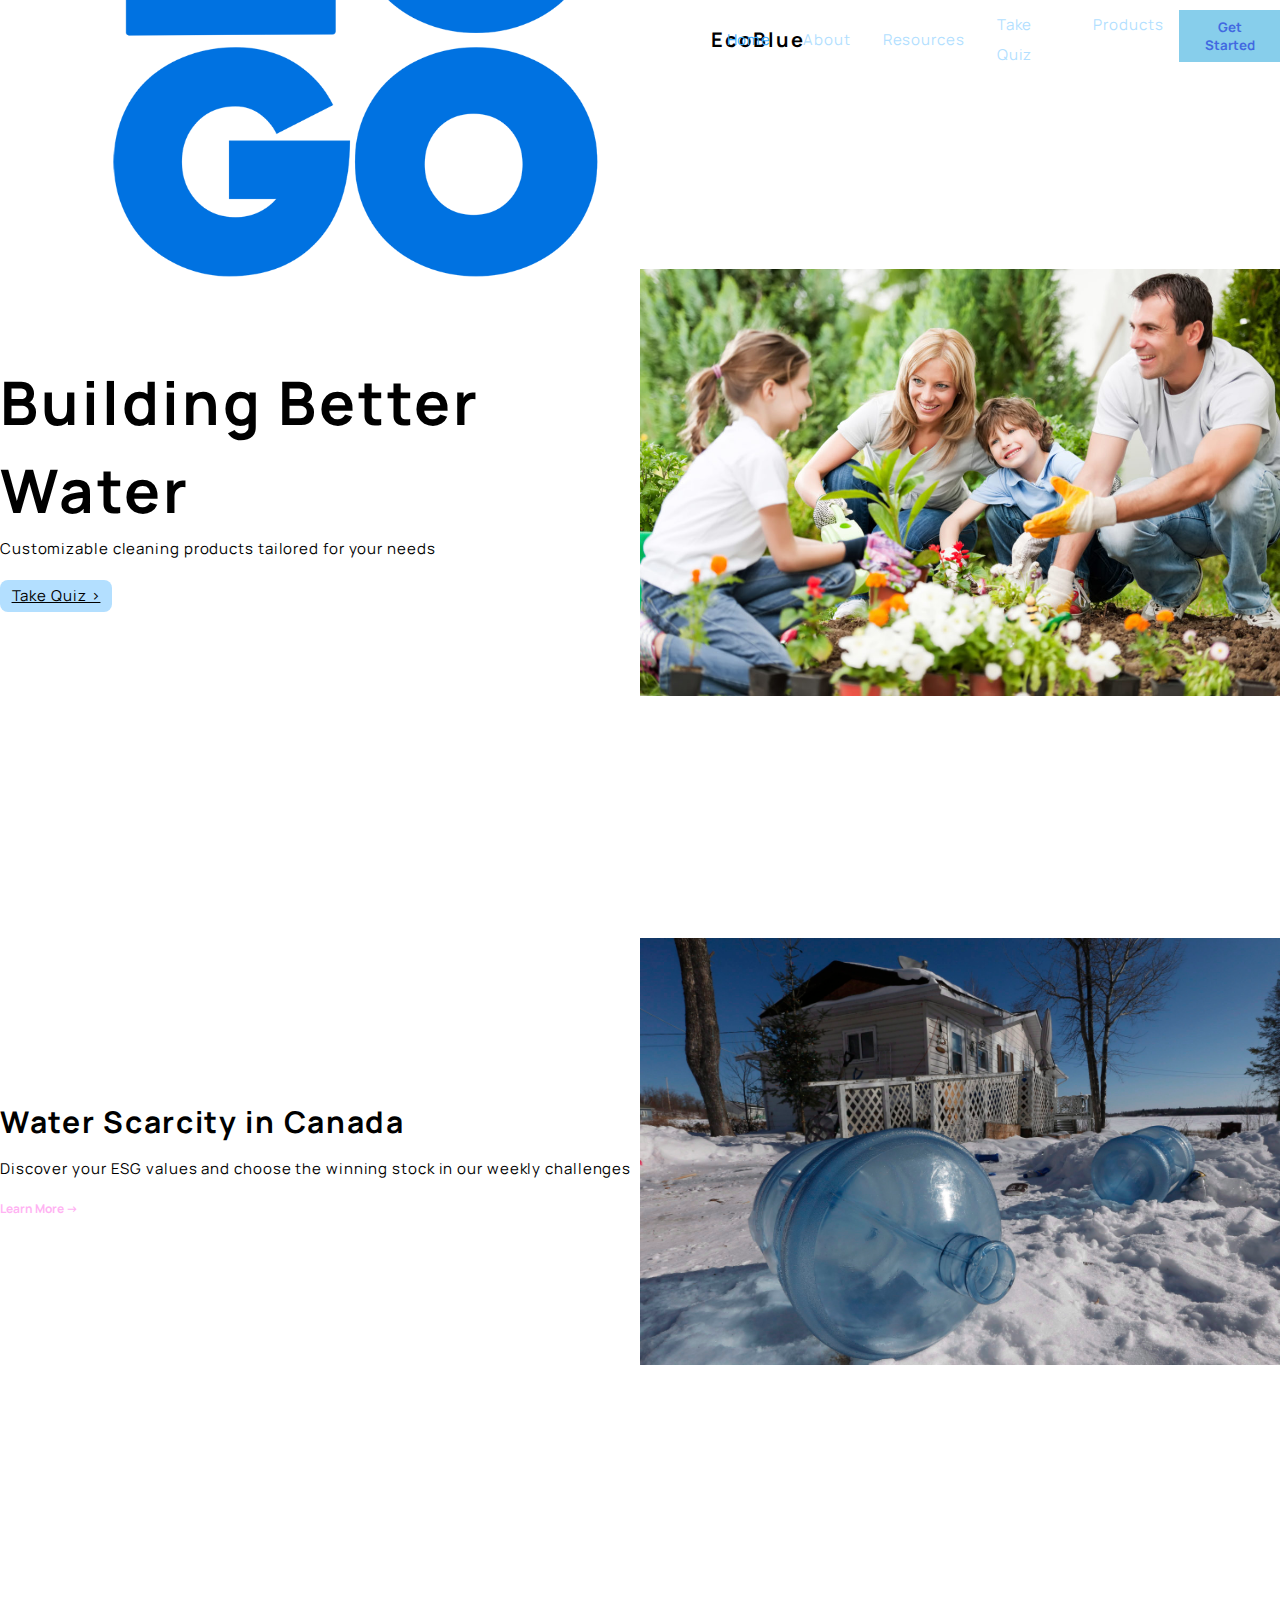
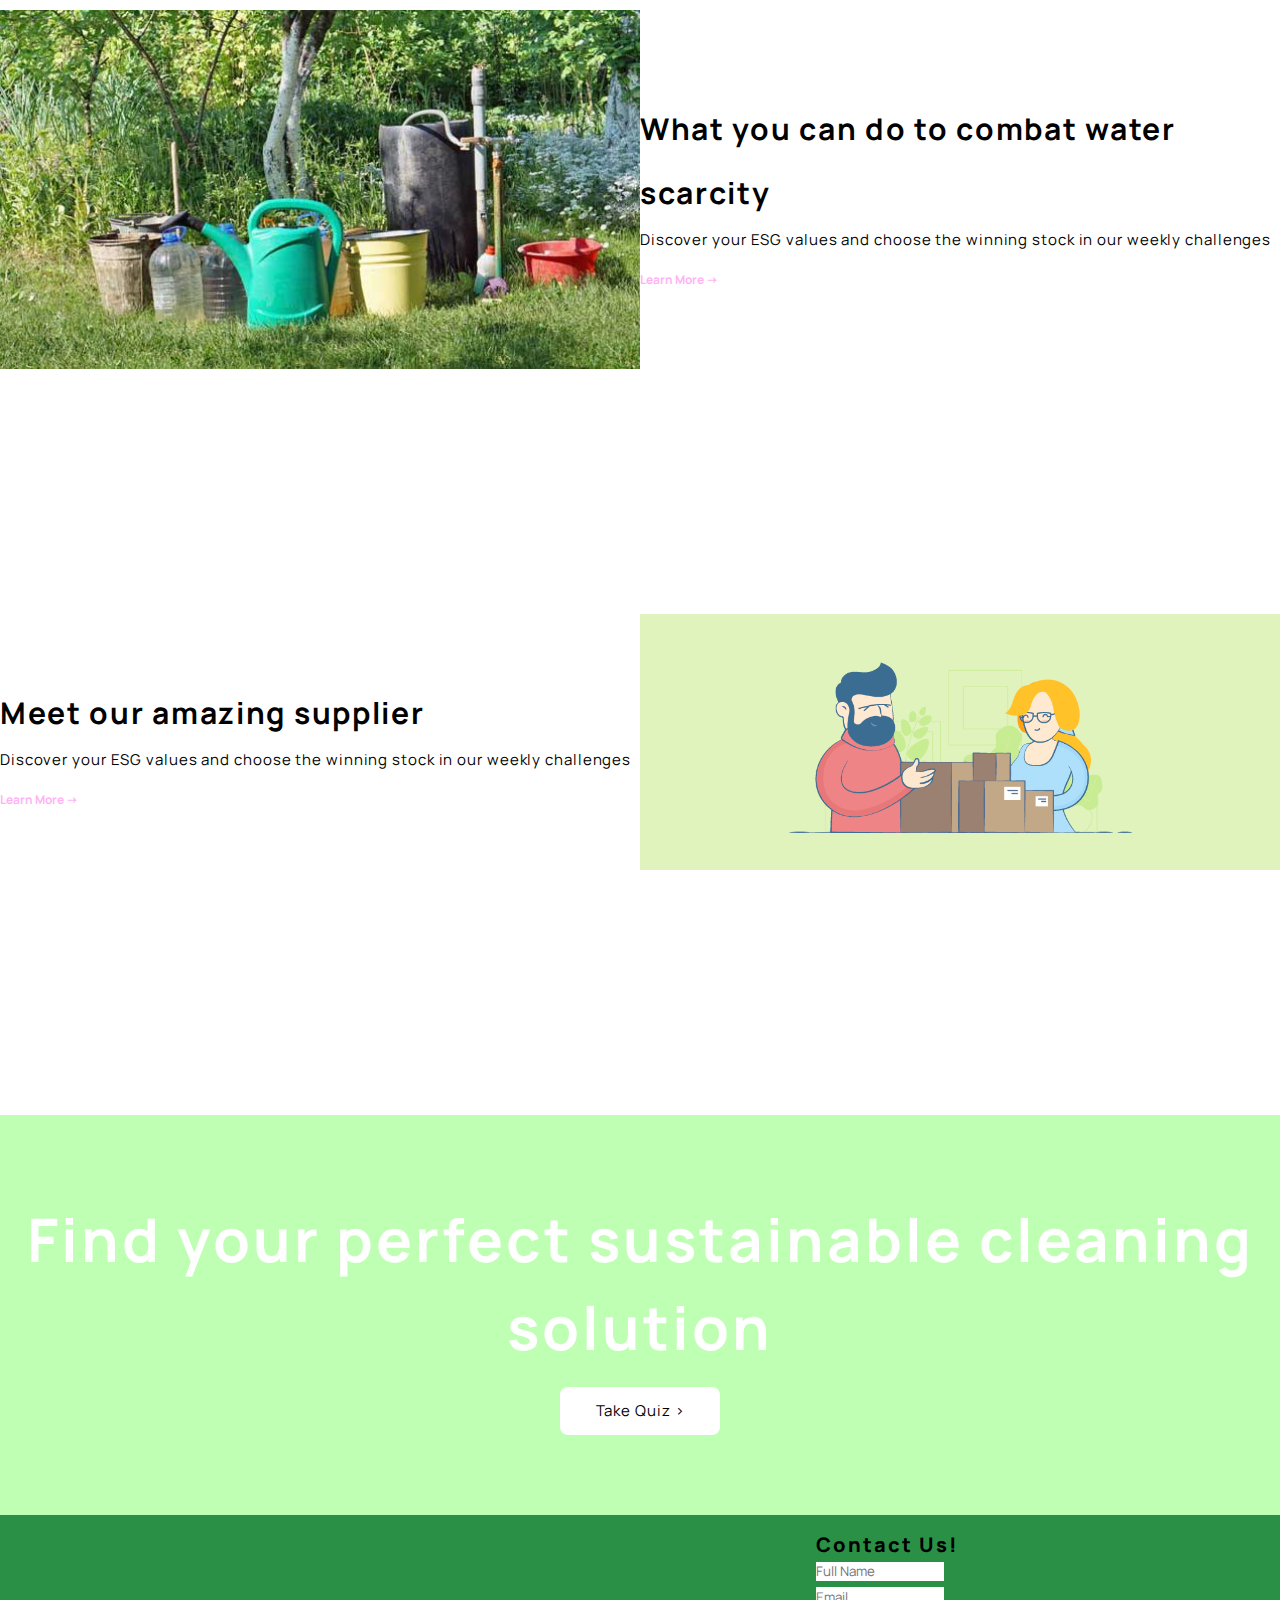
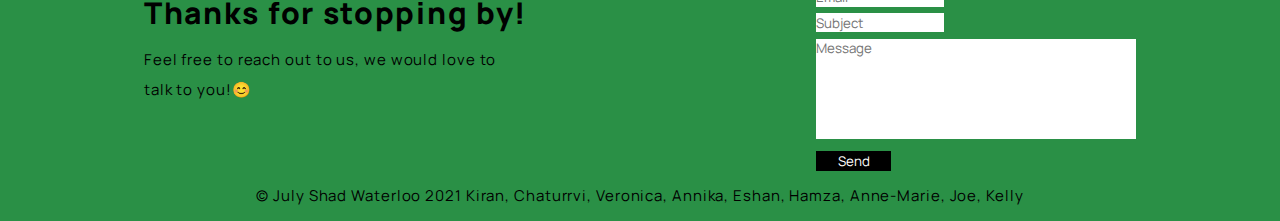
<file: index.html>
<!DOCTYPE html>
<html lang="en">
<head>
    <meta charset="UTF-8">
    <meta http-equiv="X-UA-Compatible" content="IE=edge">
    <meta name="viewport" content="width=device-width, initial-scale=1.0">
    <link rel="preconnect" href="https://fonts.gstatic.com">
    <link href="https://fonts.googleapis.com/css2?family=Manrope&display=swap" rel="stylesheet">
    <link rel="stylesheet" href="style.css">
    <title>EcoBlue</title>
</head>
<body>

    <!-- Navigation Bar -->
    <div id="navbar">
        <div class="name">
            <img src="./res/logo.png" height="100%" style="float: left;" /> 
            <div id="h3">EcoBlue</div>
        </div>
        <ul id="body" class="navLink">
            <div>
                <li><a href="./index.html" class="home" id="active">Home</a></li>
                <li><a href="about.html" class="about">About</a></li>
                <li><a href="resources.html"  class="Resources">Resources</a></li>
            </div>
            <div>
                <li><a href="./quiz.html" id="takeQuiz" class="chat">Take Quiz</a></li>
                <li><a href="./producst.html" class="profile">Products</a></li>
                <a href="#" id="login"><button>Get Started</button></a> 
            </div>
        </ul>    
        </div>
    </nav>
    
    <section class="landing">
        <div class="infoText">
            <div id="h1">Building Better Water</div>
            <div id="body">Customizable cleaning products tailored for your needs</div>
            <div><button id="body" class="takeQuiz"> <a href="./quiz.html">Take Quiz ></a></button></div>
        </div>
        <div class="titleImage">
            <img src="images/family-gardening-e1460942663302.jpg" alt="">
        </div>
    </section>

    <!--Water Scarcity in Canada-->
    <section class="content-section">
        <div class="infoText">
            <div id="h2">Water Scarcity in Canada</div>
            <div id="body">Discover your ESG values and choose the winning stock in our weekly challenges </div>
            <div class="learnMore">Learn More →</div>
        </div>
        <div class="factsImg">
            <img src="images/water scacriy.jpg" alt="">
        </div>
    </section>

    <!--What you can do to combat water scarcity-->
    <section class="content-section">
        <div class="factsImg">
            <img src="images/grey water.jpg" alt="">
        </div>
        <div class="infoText">
            <div id="h2">What you can do to combat water scarcity</div>
            <div id="body">Discover your ESG values and choose the winning stock in our weekly challenges </div>
            <div class="learnMore">Learn More →</div>
        </div>
        
    </section>


    <!--Meet our amazing supplier-->
    <section class="content-section">
        <div class="infoText">
            <div id="h2">Meet our amazing supplier</div>
            <div id="body">Discover your ESG values and choose the winning stock in our weekly challenges </div>
            <div class="learnMore">Learn More →</div>
        </div>
        <div class="factsImg">
            <img src="images/suppliers.png.crdownload" alt="">
        </div>
    </section>

    <section class="findCleaner">
        <div id="h1">Find your perfect sustainable cleaning solution</div>
        <div><button id="body" class="takeQuiz" href="quiz.html">Take Quiz ></button></div>
    </section>

    <!--Footer Section-->
    <section id="footer">
        <footer>
            <div id="footer-title">
                <div id="h2">Thanks for stopping by!</div>
                <div id="body">Feel free to reach out to us, we would love to talk to you!😊</div>
            </div>
            <div id="form">
                <div id="h3">Contact Us!</div>
                <form action="https://formsubmit.co/kelly.g.guan@gmail.com" method="POST">
                    <input type="text" name="name" placeholder="Full Name" required>
                    <input type="email" name="email" placeholder="Email" required>
                    <input type="text" name="subject" placeholder="Subject" required>
                    <textarea name="message" placeholder="Message" required></textarea>
                    <button type="submit" name="submit" id="submit">Send</button>
                    <input type="hidden" name="_next" value="https://www.kellyguan.tech/">
                    <input type="hidden" name="_captcha" value="false">
                </form>
            </div>
            
        </footer>
        <div id="footer-bottom">
            <div id="body">© July Shad Waterloo 2021 Kiran, Chaturrvi, Veronica, Annika, Eshan, Hamza, Anne-Marie, Joe, Kelly</div>
        </div>
    </section>


    
</body>
</html>
</file>
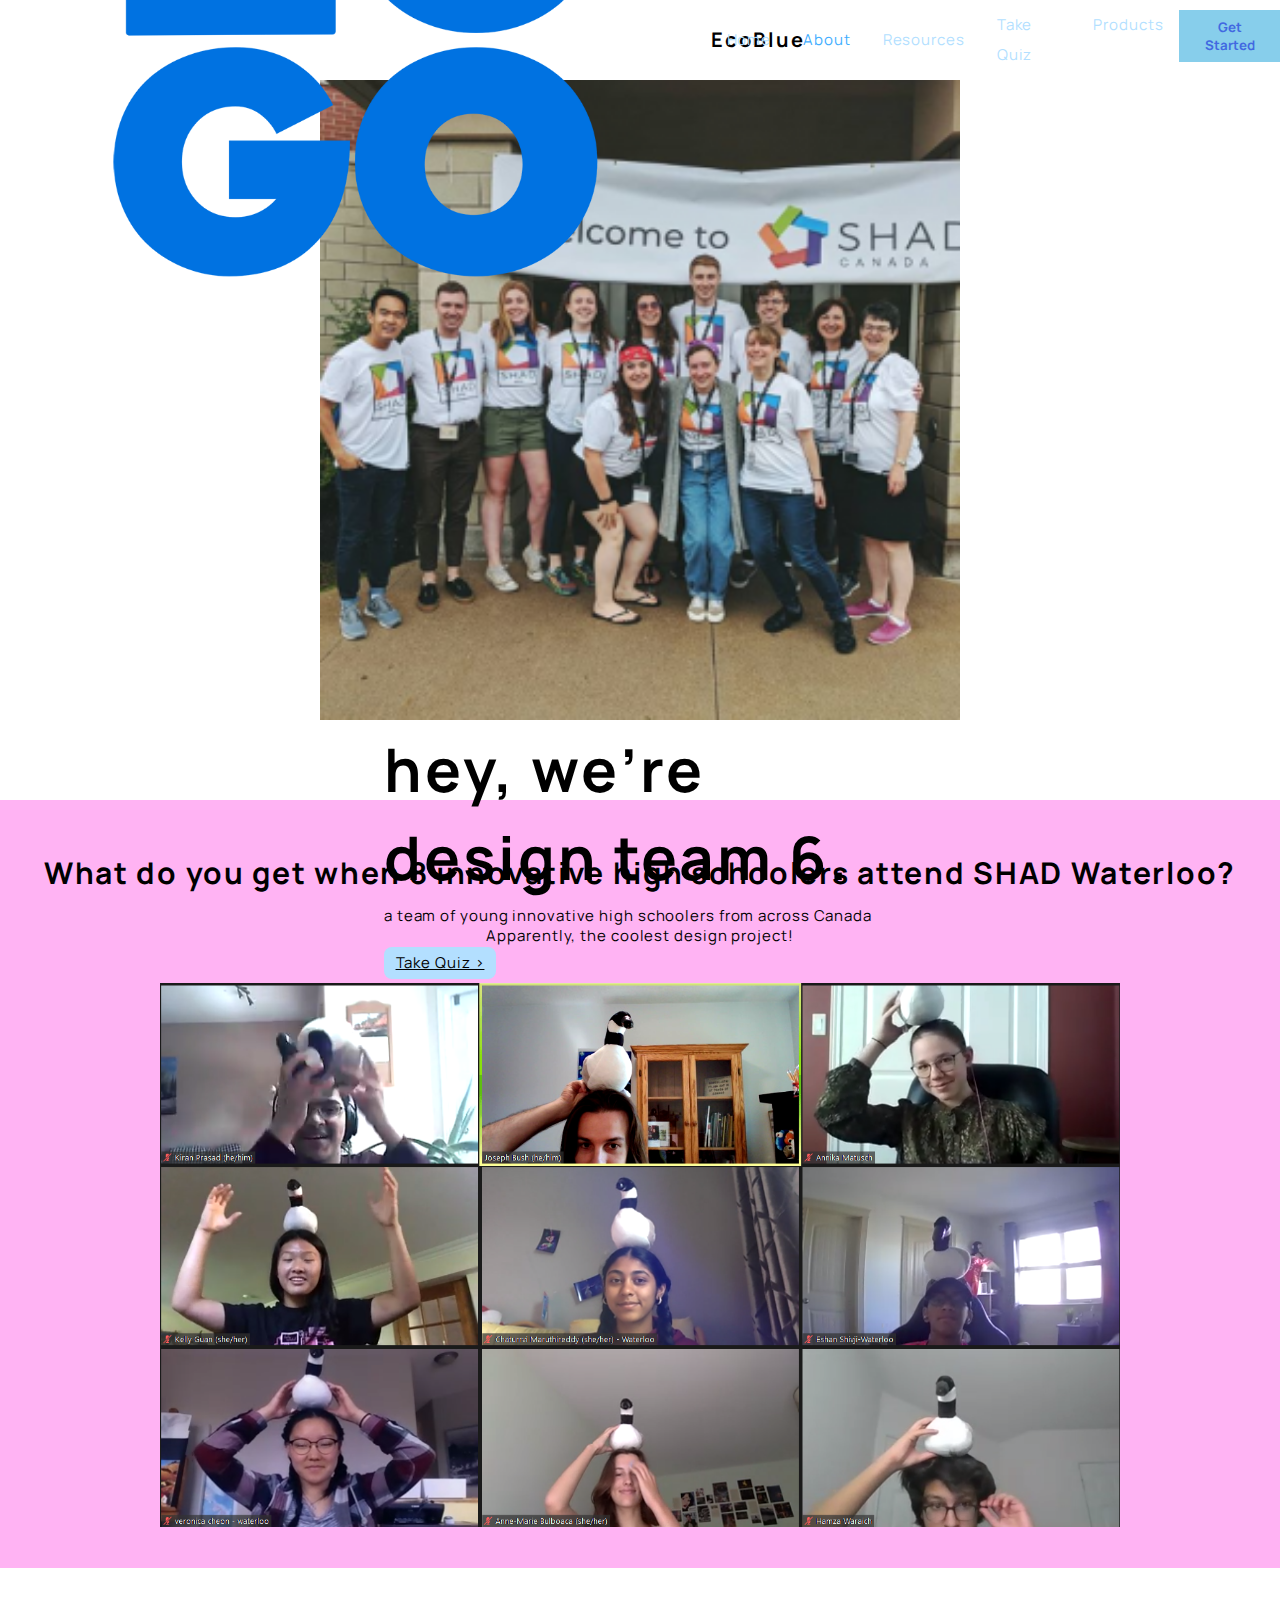
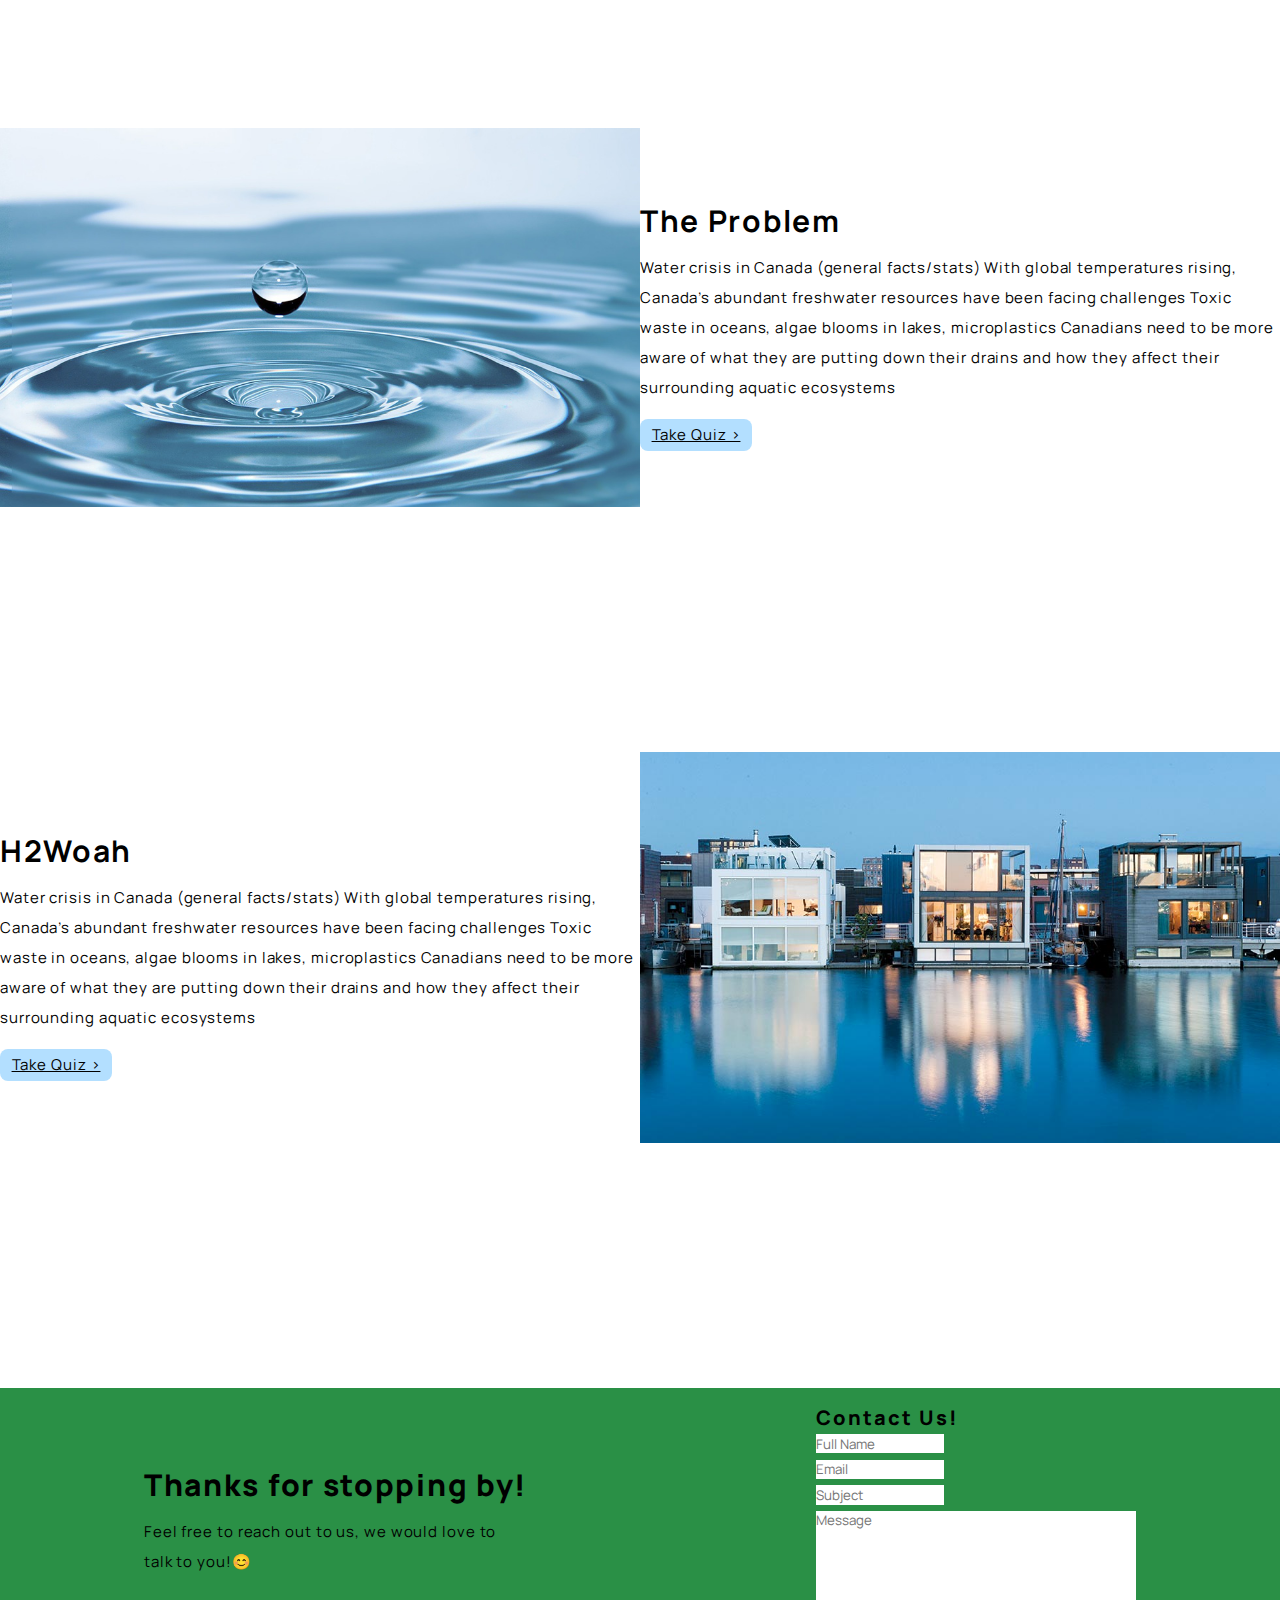
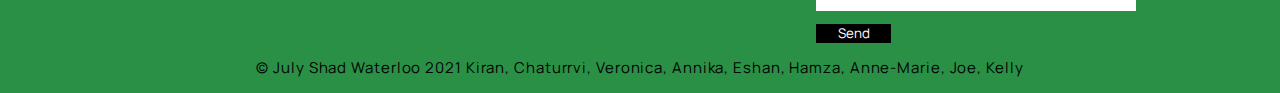
<file: about.html>
<!DOCTYPE html>
<html lang="en">
<head>
    <meta charset="UTF-8">
    <meta http-equiv="X-UA-Compatible" content="IE=edge">
    <meta name="viewport" content="width=device-width, initial-scale=1.0">
    <link rel="preconnect" href="https://fonts.gstatic.com">
    <link href="https://fonts.googleapis.com/css2?family=Manrope&display=swap" rel="stylesheet">
    <link rel="stylesheet" href="style.css">
    <title>EcoBlue</title>
</head>
<body>
    <!-- Navigation Bar -->
    <div id="navbar">
        <div class="name">
            <img src="./res/logo.png" height="100%" style="float: left;" /> 
            <div id="h3">EcoBlue</div>
        </div>
        <ul id="body" class="navLink">
            <div>
                <li><a href="./index.html" class="home">Home</a></li>
                <li><a href="about.html" class="about" id="active">About</a></li>
                <li><a href="resources.html"  class="Resources">Resources</a></li>
            </div>
            <div>
                <li><a href="./quiz.html" id="takeQuiz" >Take Quiz</a></li>
                <li><a href="./producst.html" class="profile">Products</a></li>
                <a href="#" id="login"><button>Get Started</button></a> 
            </div>
        </ul>    
        </div>
    </nav>

    <!--design Team 6-->
    <section class="dt6">
        <div class="factsImg">
            <img src="images/shad.png.crdownload" alt="">
        </div>
        <div class="infoText">
            <div id="h1">hey, we’re design team 6.</div>
            <div id="body">a team of young innovative high schoolers from across Canada </div>
            <div><button id="body" class="takeQuiz"> <a href="./quiz.html">Take Quiz ></a></button></div>
        </div>
    </section>

    <!--who?-->
    <section class="whoAreWe"> 
        <div id="h2">What do you get when 8 innovative high schoolers attend SHAD Waterloo?</div>
            <div id="body">Apparently, the coolest design project!</div>
            <img src="images/DT6Photo.png" alt="">

        </div>
    </section>

    <!--the problem-->
    <section class="content-section">
        <div class="factsImg">
            <img src="images/water.jpg" alt="">
        </div>
        <div class="infoText">
            <div id="h2">The Problem</div>
            <div id="body">Water crisis in Canada (general facts/stats)
                With global temperatures rising, Canada’s abundant freshwater resources have been facing challenges
                Toxic waste in oceans, algae blooms in lakes, microplastics
                Canadians need to be more aware of what they are putting down their drains and how they affect their surrounding aquatic ecosystems
            </div>
            <div><button id="body" class="takeQuiz"> <a href="./quiz.html">Take Quiz ></a></button></div>
        </div>
        
    </section>

    <!--Building Better Water-->
    <section class="content-section">
        <div class="infoText">
            <div id="h2">H2Woah</div>
            <div id="body">Water crisis in Canada (general facts/stats)
                With global temperatures rising, Canada’s abundant freshwater resources have been facing challenges
                Toxic waste in oceans, algae blooms in lakes, microplastics
                Canadians need to be more aware of what they are putting down their drains and how they affect their surrounding aquatic ecosystems
            </div>
            <div><button id="body" class="takeQuiz"> <a href="./quiz.html">Take Quiz ></a></button></div>
        </div>
        
        <div class="factsImg">
            <img src="images/1704-Continuing-Education-Floating-Buildings-01.jpg" alt="">
        </div>
    </section>

    <!--Footer Section-->
    <section id="footer">
        <footer>
            <div id="footer-title">
                <div id="h2">Thanks for stopping by!</div>
                <div id="body">Feel free to reach out to us, we would love to talk to you!😊</div>
            </div>
            <div id="form">
                <div id="h3">Contact Us!</div>
                <form action="https://formsubmit.co/kelly.g.guan@gmail.com" method="POST">
                    <input type="text" name="name" placeholder="Full Name" required>
                    <input type="email" name="email" placeholder="Email" required>
                    <input type="text" name="subject" placeholder="Subject" required>
                    <textarea name="message" placeholder="Message" required></textarea>
                    <button type="submit" name="submit" id="submit">Send</button>
                    <input type="hidden" name="_next" value="https://www.kellyguan.tech/">
                    <input type="hidden" name="_captcha" value="false">
                </form>
            </div>
            
        </footer>
        <div id="footer-bottom">
            <div id="body">© July Shad Waterloo 2021 Kiran, Chaturrvi, Veronica, Annika, Eshan, Hamza, Anne-Marie, Joe, Kelly</div>
        </div>
    </section>

</body>
</html>
</file>
<file: style.css>
*{
    margin: 0;
    padding: 0;
    font-family: 'Manrope', sans-serif;
    box-sizing: border-box; 
}

body, html {
    margin: 0px;
}

/*System Design Components*/
#h1{
    font-weight: 700;
    font-size: 60px;
    line-height: 88px;
    letter-spacing: 3px;
}

#h2{ 
    font-weight: 700;
    font-size: 30px;
    line-height: 64px;
    letter-spacing: 1.7px;
}

#h3{
    font-weight: 700;
    font-size: 20px;
    line-height: 20px;
    letter-spacing: 2px;
}

#body{
    font-weight: 400;
    font-size: 15px;
    line-height: 30px;
    letter-spacing: .9px;
}

a{
    color: black;
} 

img{
    width: 100%;
    height: auto;
}

/*Nav bar*/
#navbar {
    position: sticky;
    width: 100%;
    display: flex;
    height: 5rem;
    justify-content: space-around;
    background-color: transparent;
}

.name{
    display: flex;
    align-items: center;
}

.navLink{
    display: flex;
    justify-content: space-between;
    align-items: center;
    width: 70%;
}

.navLink div{
    display: flex;
    justify-content: space-around;
}

.navLink li{
    margin-inline: 1rem;
    list-style: none;
}

.navLink a{
    color: #B3DFFF;
    text-decoration: none;
}

.navLink a:hover{
    color: #3FAEFF;
}

#active{
    color: #3FAEFF;
}

#login button{
    padding: 8px 20px;
    border: none;
    transition: all 0.3s ease 0s;
    font-weight: bold;
    background-color: skyblue;
    color: royalblue;
}

#login button:hover{
    background-color: royalblue;
    color: skyblue;
}



/*Section Divider*/
section{
    display: flex;
    width: 100%;
    flex-wrap: wrap;
    flex-direction: column;
    align-items: flex-start;
}

.takeQuiz{
    width: 7rem;
    height: 2rem;
    background-color: #B3DFFF;
    border-radius: 8px;
    color:white;
    margin-top: 1rem;
    border: none;
    transition: all 0.3s ease 0s;
    cursor: pointer;
}

.takeQuiz:hover{
    transform: translateY(-3px);
    background-color: #ABF0A0;
    color: white;
}

.learnMore{
    margin-top: 1rem;
    font-size: 12px;
    font-weight: 700;
    cursor: pointer;
    color: #FFB3F3;
}

.learnMore:hover{
    color: black;
    transform: translateY(-2px);
}



/*Landing*/
.landing{
    display: flex;
    flex-direction: row;
    justify-content: center;
    align-items: center;
    height: 90vh;
    width: 100%;
    margin-bottom: 3rem;
}

.content-section{
    display: flex;
    flex-direction: row;
    justify-content: space-around;
    align-items: center;
    margin-bottom: 15rem;
}

.titleImage{
    width: 40rem;
}

.infoText{
    width: 40rem;
}

.factsImg{
    width: 40rem;
}

.findCleaner{
    background-color: #BEFFB3;
    height: 25rem;
    text-align: center;
    align-items: center;
    justify-content: center;
}

.findCleaner #h1{
    color: white;
}

.findCleaner .takeQuiz{
    background-color: white;
    color: black;
    width: 10rem;
    height: 3rem;
    font-size: 30px;
    font-weight: 700;
}


/*Dt6*/
.dt6{
    display: flex;
    flex-direction: row;
    justify-content: center;
    align-items: center;
    height: 80vh;
}

.dt6 div{
    margin-inline: 4rem;
}

.whoAreWe{
    align-items: center;
    justify-content: center;
    background-color: #FFB3F3;
    height: 48rem;
    margin-bottom: 10rem;
}

.whoAreWe #body{
    margin-top: 1rem;
}

.whoAreWe img{
    margin-top: 2rem;
    width: 60rem;
}


/*Footer*/
#footer{
    width: 100%;
    position: relative;
    bottom: 0;
    background-color: #2A9046;
}

#footer #h2{
    color: var(--offwhite);
    font-weight: 800;
}

#footer #h3{
    color: var(--offwhite);
    font-weight: 800;
}

footer{
    display: flex;
    flex-direction: row;
    align-items: center;
    justify-content: space-around;
    width: 100%;
}

#footer-title{
    width: 30vw;
}


#form{
    margin-top: 20px;
}

form{
    width: 25vw;
    display: flex;
    flex-direction: column;
}

input{
    width: 10vw;
    height: 1.5vw;
}

textarea{
    resize: none;
    width: 100%;
    height: 100px;
}

input, textarea{
    outline: none;
    margin-top: .5vw;
    border: 1px solid var(--offwhite);
}

#submit{
    width: 75px;
    height: 1.5vw;
    margin-top: 1vw;
    background-color: black;
    color: white;
    border: none;
}

#submit:hover{
    background-color: white;
    color: black;
}

#footer-bottom{
    margin-top: 10px;
    text-align: center;
    width: 100%;
    bottom: 0;
    margin-bottom: 10px;
    color: var(--offwhite);
}
</file>
